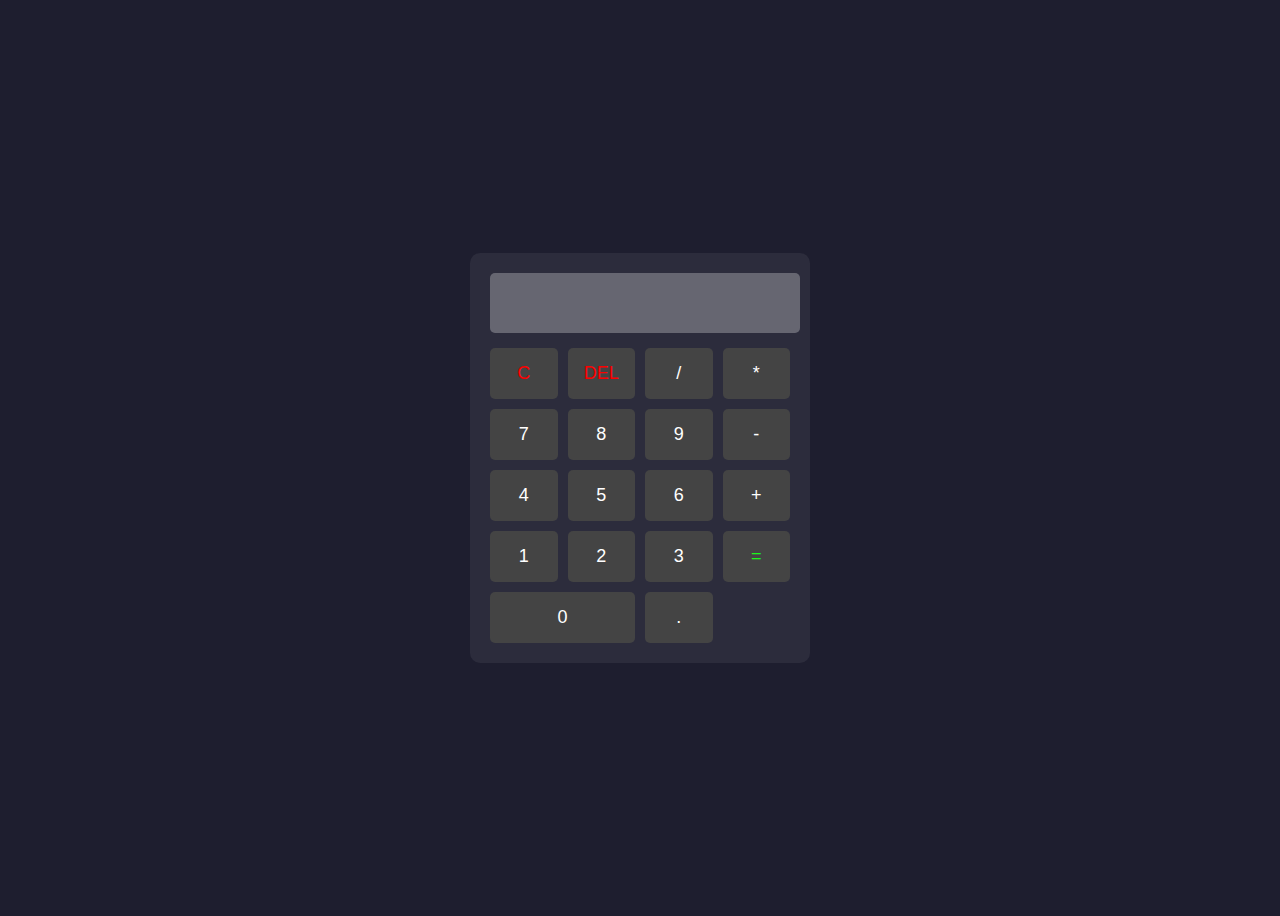
<file: calculator/index.html>
<!DOCTYPE html>
<html lang="en">
<head>
    <meta charset="UTF-8">
    <title>Simple Calculator</title>
    <link rel="stylesheet" href="style.css">
</head>
<body>

    <div class="calculator">
        <input type="text" id="display" disabled>

        <div class="buttons">
            <button class="clr" onclick="clearDisplay()">C</button>
            <button class="del" onclick="deleteLast()">DEL</button>
            <button onclick="appendValue('/')">/</button>
            <button onclick="appendValue('*')">*</button>

            <button onclick="appendValue('7')">7</button>
            <button onclick="appendValue('8')">8</button>
            <button onclick="appendValue('9')">9</button>
            <button onclick="appendValue('-')">-</button>

            <button onclick="appendValue('4')">4</button>
            <button onclick="appendValue('5')">5</button>
            <button onclick="appendValue('6')">6</button>
            <button onclick="appendValue('+')">+</button>

            <button onclick="appendValue('1')">1</button>
            <button onclick="appendValue('2')">2</button>
            <button onclick="appendValue('3')">3</button>
            <button class="cal" onclick="calculate()">=</button>

            <button class="zero" onclick="appendValue('0')">0</button>
            <button onclick="appendValue('.')">.</button>
        </div>
    </div>

    <script src="script.js"></script>
</body>
</html>
</file>
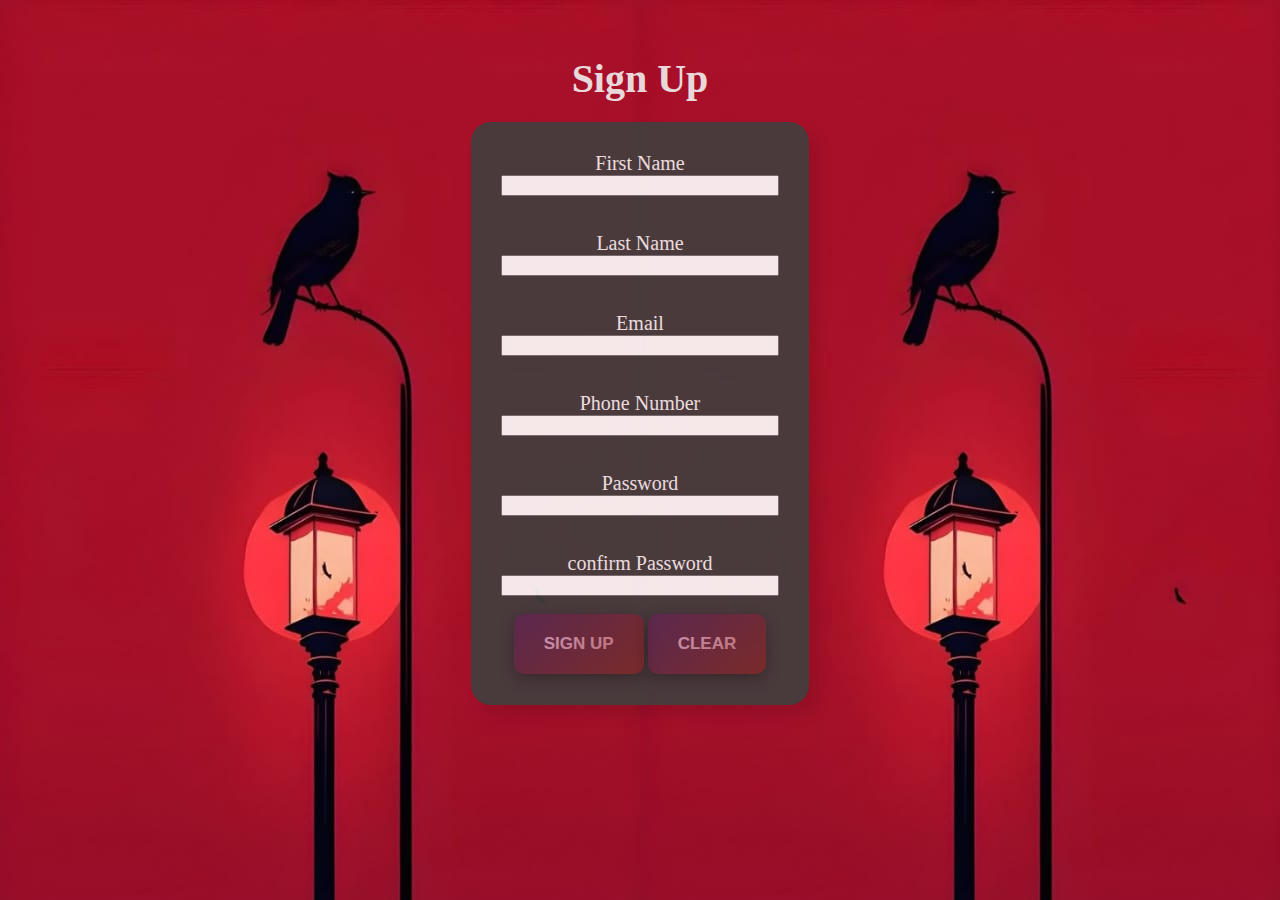
<file: Project 1/sign up.html>
<!DOCTYPE html>
<html lang="en">
<head>
    <meta charset="UTF-8">
    <meta name="viewport" content="width=device-width, initial-scale=1.0">
    <title>Sign up Page</title>
    <link rel="stylesheet" href="sign up.css">
</head>
<body>
    <h1>Sign Up</h1>
    <div class="card">
    <form>
        <label for="fname">First Name</label><br>
        <input type="text" name="fname" id="fname" required><br><br><br>
        <label for="lname">Last Name</label><br>
             <input type="text" name="lname" id="lname" required><br><br><br>
        <label for="email">Email</label><br>
   <input type="email" name="email" id="email" required><br><br><br>
   <label for="ph">Phone Number</label><br>
   <input type="number" name="no" id="no" required><br><br><br>
   <label for="pass">Password</label><br>
   <input type="password" name="pass" id="pass" required><br><br><br>
   <label for="Cnfrm pass">confirm Password</label><br>
   <input type="password" name="cpass" id="cpass" required><br><br>
    <button type="submit">Sign Up</button>
     <button type="reset">Clear</button>


    </form></div>
    
</body>
</html>
</file>
<file: calculator/style.css>
body {
    display: flex;
    justify-content: center;
    align-items: center;
    height: 100vh;
    background: #1e1e2f;
    font-family: Arial, sans-serif;
}

.calculator {
    background: #2c2c3c;
    padding: 20px;
    border-radius: 10px;
    width: 300px;
}
.clr , .del{
    color: red;
}
.cal{
    color: rgb(28, 246, 28);
}
#display {
    color: white;
    width: 100%;
    height: 50px;
    font-size: 22px;
    margin-bottom: 15px;
    text-align: right;
    padding: 5px;
    border: none;
    border-radius: 5px;
}

.buttons {
    display: grid;
    grid-template-columns: repeat(4, 1fr);
    gap: 10px;
}

button {
    padding: 15px;
    font-size: 18px;
    border: none;
    border-radius: 5px;
    cursor: pointer;
    background: #444;
    color: white;
}

button:hover {
    background: #666;
}

.zero {
    grid-column: span 2;
}
</file>
<file: Project 1/sign up.css>
body{
    background-color:rgb(26, 26, 24);
    min-height: auto;
    display: grid;
    place-items: center;
    padding: 20px;
    opacity: 0.9;
    background-image: url(image/lamp.jpg);
}
h1{
    color: rgb(240, 238, 238);
    text-align: center;
    font-size: 40px;
    margin-bottom: 20px;
    animation: clouds 6s ease-in-out infinite;
}

@keyframes clouds {
  0% {
    transform: translateX(15px);
  }

  50% {
    transform: translateX(0px);
  }

  100% {
    transform: translateX(15px);
  }
}

.card {
 width: 300px;
 padding: 1.9rem 1.2rem;
 text-align: center;
 background: rgb(64, 63, 63);
 border-radius: 20px;
 border-color: rgb(6, 6, 6);
 box-shadow: 10px 10px 15px rgba(0, 0, 0, 0.1);
  transition: 
        transform 0.4s ease,
        box-shadow 0.4s ease;
}
.card:hover {
       transform: translateY(-8px) scale(1.02);
    box-shadow: 0 25px 50px rgba(0, 0, 0, 0.25);
    transition: all 0.3s ease;
}
label{
    font-size: 20px;
    color: rgb(244, 242, 241);
}
#fname,#lname, #email, #pass, #cpass,#no{
    width: 270px;
}
/* button{
    width: 100px;
    justify-content: center;
} */
button {
  background: transparent;
  color: #fff;
  font-size: 17px;
  text-transform: uppercase;
  font-weight: 600;
  border: none;
  padding: 20px 30px;
  cursor: pointer;
  perspective: 30rem;
  border-radius: 10px;
  box-shadow: 0 5px 15px rgba(0, 0, 0, 0.308);
}

button::before {
  content: "";
  display: block;
  position: absolute;
  width: 100%;
  height: 100%;
  top: 0;
  left: 0;
  border-radius: 10px;
  background: linear-gradient(
    320deg,
    rgba(144, 37, 32, 0.678),
    rgba(128, 0, 128, 0.308)
  );
  z-index: 1;
  transition: background 3s;
}

button:hover::before {
  animation: rotate 1s;
  transition: all 0.5s;
}

@keyframes rotate {
  0% {
    transform: rotateY(180deg);
  }

  100% {
    transform: rotateY(360deg);
  }
}
</file>
